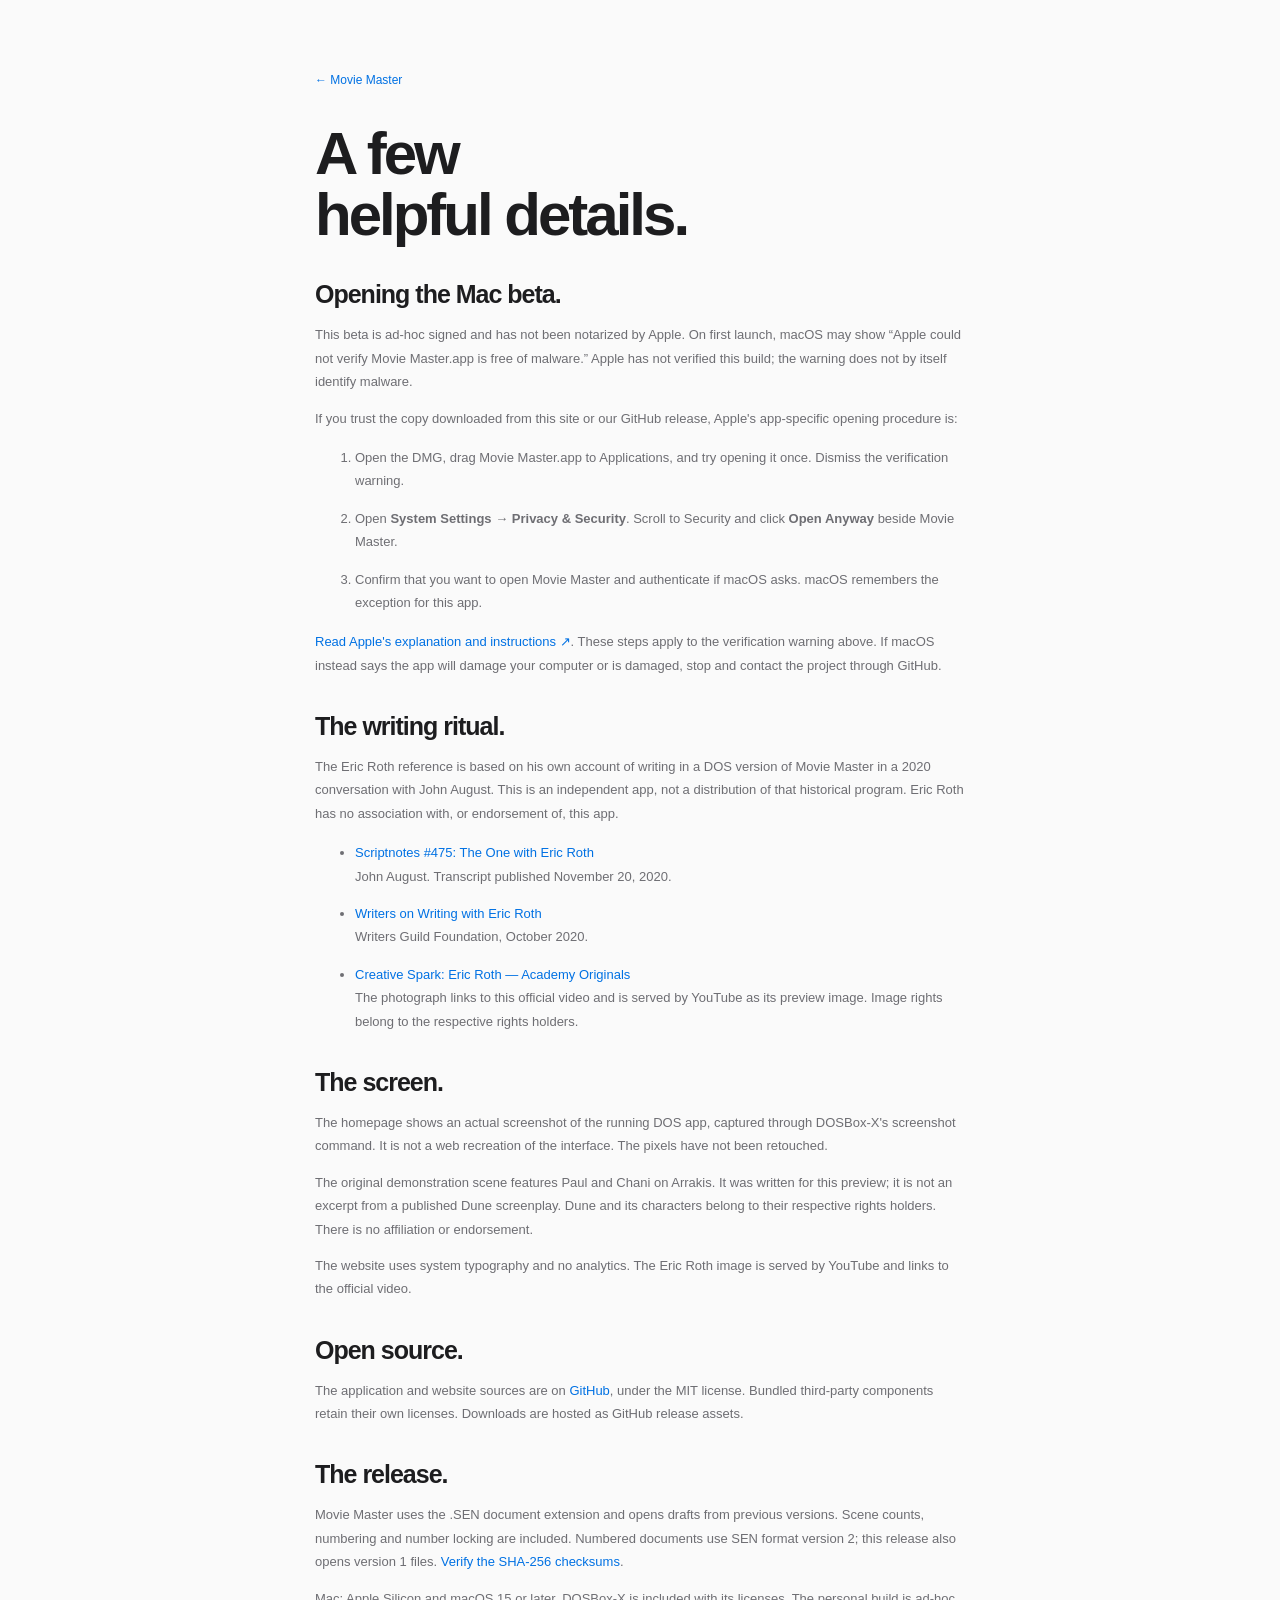
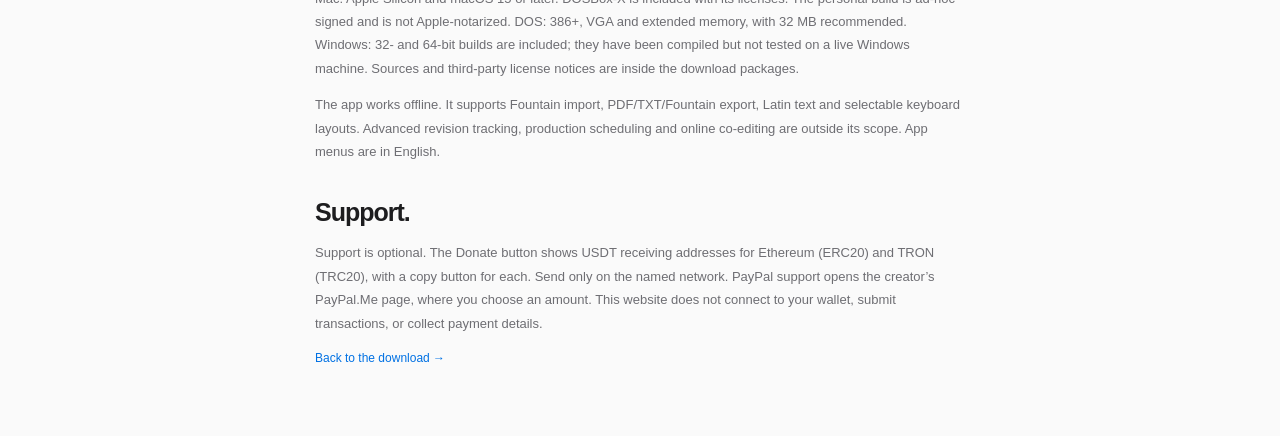
<file: credits.html>
<!doctype html>
<html lang="en">
<head><meta charset="utf-8"><meta name="viewport" content="width=device-width,initial-scale=1"><title>Movie Master — Mac Installation, Credits & Release Notes</title><meta name="description" content="Mac installation help, research sources, image credits and release notes for Movie Master."><link rel="canonical" href="https://www.moviemaster.app/credits.html"><link rel="icon" href="mark.svg" type="image/svg+xml"><link rel="stylesheet" href="style.css"></head>
<body><main class="credits"><a href="/">← Movie Master</a><h1>A few<br>helpful details.</h1>
<h2 id="mac-install">Opening the Mac beta.</h2><p>This beta is ad-hoc signed and has not been notarized by Apple. On first launch, macOS may show “Apple could not verify Movie Master.app is free of malware.” Apple has not verified this build; the warning does not by itself identify malware.</p><p>If you trust the copy downloaded from this site or our GitHub release, Apple's app-specific opening procedure is:</p><ol><li>Open the DMG, drag Movie Master.app to Applications, and try opening it once. Dismiss the verification warning.</li><li>Open <strong>System Settings → Privacy &amp; Security</strong>. Scroll to Security and click <strong>Open Anyway</strong> beside Movie Master.</li><li>Confirm that you want to open Movie Master and authenticate if macOS asks. macOS remembers the exception for this app.</li></ol><p><a href="https://support.apple.com/en-us/102445" target="_blank" rel="noopener noreferrer">Read Apple's explanation and instructions ↗</a>. These steps apply to the verification warning above. If macOS instead says the app will damage your computer or is damaged, stop and contact the project through GitHub.</p>
<h2>The writing ritual.</h2><p>The Eric Roth reference is based on his own account of writing in a DOS version of Movie Master in a 2020 conversation with John August. This is an independent app, not a distribution of that historical program. Eric Roth has no association with, or endorsement of, this app.</p><ul><li><a href="https://johnaugust.com/2020/scriptnotes-475-the-one-with-eric-roth-transcript" target="_blank" rel="noopener noreferrer">Scriptnotes #475: The One with Eric Roth</a><br>John August. Transcript published November 20, 2020.</li><li><a href="https://www.wgfoundation.org/blog/2020/10/16/watch-writers-on-writing-with-eric-roth" target="_blank" rel="noopener noreferrer">Writers on Writing with Eric Roth</a><br>Writers Guild Foundation, October 2020.</li><li><a href="https://www.youtube.com/watch?v=N3_QmiNs52o" target="_blank" rel="noopener noreferrer">Creative Spark: Eric Roth — Academy Originals</a><br>The photograph links to this official video and is served by YouTube as its preview image. Image rights belong to the respective rights holders.</li></ul>
<h2>The screen.</h2><p>The homepage shows an actual screenshot of the running DOS app, captured through DOSBox-X's screenshot command. It is not a web recreation of the interface. The pixels have not been retouched.</p><p>The original demonstration scene features Paul and Chani on Arrakis. It was written for this preview; it is not an excerpt from a published Dune screenplay. Dune and its characters belong to their respective rights holders. There is no affiliation or endorsement.</p><p>The website uses system typography and no analytics. The Eric Roth image is served by YouTube and links to the official video.</p>
<h2>Open source.</h2><p>The application and website sources are on <a href="https://github.com/Bubliska/movie-master" target="_blank" rel="noopener noreferrer">GitHub</a>, under the MIT license. Bundled third-party components retain their own licenses. Downloads are hosted as GitHub release assets.</p><h2>The release.</h2><p>Movie Master uses the .SEN document extension and opens drafts from previous versions. Scene counts, numbering and number locking are included. Numbered documents use SEN format version 2; this release also opens version 1 files. <a href="/api/download?platform=checksums">Verify the SHA-256 checksums</a>.</p><p>Mac: Apple Silicon and macOS 15 or later. DOSBox-X is included with its licenses. The personal build is ad-hoc signed and is not Apple-notarized. DOS: 386+, VGA and extended memory, with 32 MB recommended. Windows: 32- and 64-bit builds are included; they have been compiled but not tested on a live Windows machine. Sources and third-party license notices are inside the download packages.</p><p>The app works offline. It supports Fountain import, PDF/TXT/Fountain export, Latin text and selectable keyboard layouts. Advanced revision tracking, production scheduling and online co-editing are outside its scope. App menus are in English.</p>
<h2>Support.</h2><p>Support is optional. The Donate button shows USDT receiving addresses for Ethereum (ERC20) and TRON (TRC20), with a copy button for each. Send only on the named network. PayPal support opens the creator’s PayPal.Me page, where you choose an amount. This website does not connect to your wallet, submit transactions, or collect payment details.</p><a href="/#downloads">Back to the download →</a></main></body>
</html>
</file>
<file: style.css>
:root{--ink:#1d1d1f;--gray:#6e6e73;--line:#dedee1;--background:#fafafa;--sans:-apple-system,BlinkMacSystemFont,'Helvetica Neue',Arial,sans-serif}
*{box-sizing:border-box}
html{scroll-behavior:smooth;scroll-padding-top:28px}
body{margin:0;background:var(--background);color:var(--ink);font-family:var(--sans);-webkit-font-smoothing:antialiased}
a{color:inherit;text-decoration:none}button{font:inherit;color:inherit;cursor:pointer}button,a{touch-action:manipulation}
a:focus-visible,button:focus-visible{outline:2px solid #0071e3;outline-offset:6px}
.download-status a,dialog p a{color:#0066cc;text-decoration:underline;text-underline-offset:3px}
.shell{width:calc(100% - 96px);max-width:1120px;margin-inline:auto}
.skip{position:fixed;top:-70px;left:20px;padding:12px;background:var(--ink);color:#fff;z-index:100}.skip:focus{top:10px}
.nav{height:76px;display:flex;align-items:center;justify-content:space-between;border-bottom:1px solid #e9e9eb}
.brand{white-space:nowrap;flex-shrink:0;display:flex;flex-direction:column;gap:5px;font-size:25px;font-weight:600;letter-spacing:-1px;line-height:1}.brand small{font-size:8px;font-weight:500;letter-spacing:2.6px;color:var(--gray)}.brand-dot{margin-left:1px;color:#8e8e93}
.nav nav{white-space:nowrap;display:flex;align-items:center;gap:31px;font-size:12px}.nav nav>a:first-child{color:var(--gray)}.nav nav>a:hover{color:#0071e3}
.nav-donate{display:inline-flex;align-items:center;justify-content:center;gap:8px;min-height:44px;padding:10px 18px;border:1px solid var(--ink);border-radius:30px;background:var(--ink);color:#fff;font-size:12px;font-weight:500;box-shadow:0 3px 8px #00000012;transition:background .2s,box-shadow .2s,transform .2s}.nav-donate svg{flex-shrink:0}.nav-donate:hover{background:#3b3b3d;box-shadow:0 5px 12px #00000020;transform:translateY(-1px)}.nav-donate:active{transform:translateY(0)}
h1,h2,h3,p{margin-top:0}h1,h2,h3{font-weight:600}.eyebrow{font-size:10px;font-weight:600;letter-spacing:1.8px;color:#818186;margin:0 0 22px}
.hero{padding-top:83px}.hero-copy{text-align:center}h1{font-size:clamp(72px,8.35vw,118px);line-height:.985;letter-spacing:-.065em;margin:0 auto 26px;max-width:1000px}
.hero-subtitle{font-size:21px;line-height:1.45;letter-spacing:-.5px;color:var(--gray);margin-bottom:29px}
.download-actions{display:flex;justify-content:center;align-items:center;gap:26px;scroll-margin-top:80px}
.button{border:1px solid transparent;border-radius:40px;min-height:45px;padding:13px 23px;font-size:13px;font-weight:500;display:inline-flex;align-items:center;justify-content:center;gap:23px;transition:background .2s,transform .2s}
.button span{font-size:17px;line-height:1}.primary{background:var(--ink);color:white}.primary:hover{background:#3b3b3d;transform:translateY(-1px)}
.secondary{font-size:13px;color:#0071e3;letter-spacing:-.1px}.secondary span{margin-left:6px}.secondary:hover,.story-link:hover{text-decoration:underline;text-underline-offset:4px}
.compatibility{font-size:10px;color:#818186;margin:18px 0 0;letter-spacing:.05px}
.download-status{font-size:10px;color:#818186;margin:7px 0 0;min-height:15px}
.product-stage{margin-top:59px;max-width:1000px;padding-bottom:28px}
.app-capture{padding:12px;background:#000;border:1px solid #242426;border-radius:16px;overflow:hidden;box-shadow:0 35px 65px -33px #0007,0 7px 14px -7px #0006}
.app-capture img{width:100%;height:auto;display:block;image-rendering:pixelated}
.product-stage figcaption{text-align:center;color:#78787d;font-size:10px;line-height:1.6;margin:28px 0 0}.product-stage figcaption span{color:#9a9a9e;margin-left:5px}
.essentials{max-width:1000px;display:grid;grid-template-columns:repeat(3,1fr);gap:40px;padding:53px 0 62px;border-bottom:1px solid var(--line)}
.keyboard-layouts{grid-column:1/-1;font-size:12px;line-height:1.8;color:var(--gray);margin:0}.keyboard-layouts strong{font-weight:500;color:var(--ink);margin-right:8px}
.essentials h2{font-size:23px;letter-spacing:-.9px;line-height:1.15;margin-bottom:14px}.essentials p{font-size:12px;line-height:1.6;color:var(--gray);margin-bottom:0}
.idea{max-width:1000px;display:flex;align-items:center;gap:63px;padding:65px 0;border-bottom:1px solid var(--line)}
.roth-image{position:relative;width:270px;height:245px;flex-shrink:0;border-radius:7px;overflow:hidden;background:#e8e8ed;display:block}
.roth-image img{display:block;width:100%;height:100%;object-fit:cover;object-position:77% center;filter:grayscale(1);transition:transform .6s}.roth-image:hover img{transform:scale(1.025)}
.roth-image>span{position:absolute;right:15px;bottom:12px;color:white;font-size:22px}.idea-copy{max-width:500px}.idea .eyebrow{font-size:9px;margin-bottom:17px}
.idea h2{font-size:41px;line-height:1.04;letter-spacing:-1.9px;margin-bottom:19px}.idea-copy>p:not(.eyebrow){color:var(--gray);font-size:12px;line-height:1.7;margin-bottom:17px;max-width:435px}
.story-link{color:#0071e3;font-size:11px}.story-link span{margin-left:5px}
.feedback{max-width:1000px;display:grid;grid-template-columns:1fr 1.25fr;gap:70px;padding:65px 0;border-bottom:1px solid var(--line)}
.feedback h2{font-size:41px;line-height:1.05;letter-spacing:-1.9px;margin-bottom:20px}.feedback-intro>p:last-child{font-size:14px;line-height:1.7;color:var(--gray);max-width:280px}
.feedback-form{display:grid;gap:18px}.feedback-fields{display:grid;grid-template-columns:1fr 1fr;gap:16px}.feedback-form label,.creator-reply label{display:grid;gap:9px;font-size:12px;font-weight:500}
.feedback-form input,.feedback-form textarea,.creator-reply textarea{width:100%;min-width:0;border:1px solid #c8c8cc;border-radius:10px;background:white;color:var(--ink);padding:12px;font:inherit;font-size:14px;line-height:1.5}.feedback-form textarea,.creator-reply textarea{resize:vertical}.feedback-form input:focus-visible,.feedback-form textarea:focus-visible,.creator-reply textarea:focus-visible{outline:2px solid #0071e3;outline-offset:3px}
.feedback-note{font-size:11px;line-height:1.7;color:var(--gray);margin:0}.feedback-form>.button{justify-self:start}.feedback-form>.feedback-trap{position:absolute;width:1px;height:1px;overflow:hidden;clip-path:inset(50%)}.feedback-form[hidden]{display:none}.feedback-form button:disabled,.comment-actions button:disabled{opacity:.5;cursor:wait;transform:none}
#feedback-status{margin-top:24px}.feedback-list{list-style:none;padding:0;margin:25px 0 0}.feedback-comment{border-top:1px solid var(--line);padding:24px 0}.comment-heading{display:flex;align-items:baseline;justify-content:space-between;gap:12px;font-size:12px}.comment-heading time{font-size:10px;color:var(--gray);flex-shrink:0}.comment-message{font-size:13px;line-height:1.75;white-space:pre-wrap;overflow-wrap:anywhere;margin:13px 0 0}.comment-reply{border-left:2px solid var(--line);padding-left:18px;margin-top:20px}.comment-reply>strong{font-size:11px}.comment-reply .comment-message{margin-top:8px}.creator-button{display:flex;align-items:center;justify-content:center;width:28px;height:28px;margin:12px 0 0 auto;padding:0;border:0;border-radius:50%;background:transparent;color:#9a9a9e}.creator-button:hover{background:#eeeef0;color:var(--gray)}.creator-reply{display:grid;gap:12px;margin-top:20px}.comment-actions{display:flex;align-items:center;gap:18px;flex-wrap:wrap}.comment-actions .button{width:auto;margin:0}.comment-actions .footer-link{font-size:11px}#creator-dialog{max-width:650px}#creator-status{margin-top:18px}
.support{max-width:1000px;display:flex;align-items:center;justify-content:space-between;padding:64px 0 66px}.support .eyebrow{font-size:9px;margin-bottom:17px}
.support h2{font-size:37px;line-height:1.1;letter-spacing:-1.6px;margin-bottom:0}.support-action{text-align:center;margin-right:3px}.support-action p{font-size:11px;line-height:1.7;color:var(--gray);margin:0}
.footer{height:75px;border-top:1px solid #e4e4e7;display:flex;align-items:center;justify-content:space-between;gap:20px;font-size:9px;color:#8e8e93}.footer>div{display:flex;align-items:center;gap:22px}.footer a:hover,.footer-link:hover{color:var(--ink)}.footer-link{border:0;background:none;padding:0;font:inherit;color:inherit}
dialog{max-width:510px;width:calc(100% - 36px);border:1px solid #e4e4e7;border-radius:22px;background:#fafafa;padding:47px 36px 32px;color:var(--ink);max-height:85vh;overflow:auto}
dialog::backdrop{background:#0007;backdrop-filter:blur(8px)}dialog h2{font-size:37px;line-height:1.1;letter-spacing:-1.8px;margin-bottom:23px}dialog h3{font-size:15px;margin:23px 0 8px}dialog>p:not(.eyebrow){font-size:13px;line-height:1.7;color:var(--gray)}dialog .button{width:100%;margin-top:16px}dialog .eyebrow{font-size:9px;margin-bottom:20px}dialog .dialog-small{font-size:11px!important}.dialog-close{position:absolute;right:16px;top:10px;border:0;background:none;font-size:24px;color:#86868b;padding:4px 8px}.noscript{font-size:12px;padding-bottom:30px;color:var(--gray)}
.donation-method{border-top:1px solid var(--line);padding-top:20px;margin-top:23px}.donation-method h3{margin:0 0 12px;font-size:16px}.donation-method h3 span{font-size:11px;font-weight:400;color:var(--gray);margin-left:9px}.donation-method p{font-size:12px;line-height:1.6;margin:8px 0}.donation-method .wallet-address{font-family:ui-monospace,SFMono-Regular,Consolas,monospace;font-size:12px;overflow-wrap:anywhere;user-select:all}.network-note{color:var(--gray)}.copy-address{background:none;border:1px solid #c8c8cc;border-radius:20px;padding:8px 14px;font-size:11px}.copy-address:hover{background:#eeeef0}.donation-method .copy-status{font-size:10px;min-height:16px;color:var(--gray);margin-bottom:0}
.credits{max-width:700px;margin:70px auto;padding:0 25px}.credits h1{font-size:60px;line-height:1.02;letter-spacing:-3px;margin:35px 0}.credits h2{font-size:25px;letter-spacing:-1px;margin:35px 0 14px}.credits p,.credits li{font-size:13px;color:var(--gray);line-height:1.8}.credits li{margin-bottom:14px}.credits a{color:#0071e3}.credits>a{font-size:12px}
@media(min-width:1500px){.hero{padding-top:102px}}
@media(max-width:1000px){h1{font-size:94px}.product-stage{width:calc(100% - 60px)}.essentials,.idea,.support{width:calc(100% - 96px)}.idea{gap:40px}.roth-image{width:240px;height:240px}}
@media(max-width:700px){.shell{width:calc(100% - 42px)}.nav{height:67px}.brand{font-size:21px}.brand small{font-size:7px;letter-spacing:2px}.nav nav{gap:14px;font-size:10px}.nav a[href="#idea"]{display:none}.hero{padding-top:65px}.eyebrow{font-size:8px;letter-spacing:1.5px;margin-bottom:21px}h1{font-size:67px;letter-spacing:-4.2px;line-height:1.01;margin-bottom:24px}.hero-subtitle{font-size:16px;letter-spacing:-.4px;max-width:260px;margin:0 auto 25px}.download-actions{gap:20px}.button{font-size:11px;min-height:42px;padding:12px 17px;gap:13px}.secondary{font-size:11px}.compatibility{font-size:9px;margin-top:19px}.download-status{font-size:9px;margin-top:7px}.product-stage{width:calc(100% - 28px);margin-top:46px;padding-bottom:12px}.app-capture{padding:7px;border-radius:10px;box-shadow:0 25px 36px -25px #0008}.product-stage figcaption{font-size:9px;margin-top:22px}.product-stage figcaption span{display:block;margin:4px 0 0;font-size:8px}.essentials{width:calc(100% - 50px);display:flex;flex-direction:column;gap:26px;padding:39px 0 43px}.essentials>div{display:flex;align-items:flex-start;gap:22px}.essentials h2{font-size:20px;letter-spacing:-.6px;line-height:1.13;width:45%;flex-shrink:0;margin:0}.essentials p{font-size:11px;line-height:1.7;padding-top:1px}.essentials p br{display:none}.idea{width:calc(100% - 50px);gap:25px;padding:42px 0;align-items:flex-start}.roth-image{width:105px;height:143px;border-radius:5px;margin-top:28px;align-self:center}.roth-image img{object-position:78% center}.roth-image>span{font-size:18px;bottom:8px;right:8px}.idea .eyebrow{font-size:7px;letter-spacing:1px;margin-bottom:13px}.idea h2{font-size:29px;letter-spacing:-1.4px;margin-bottom:14px}.idea-copy>p:not(.eyebrow){font-size:11px;line-height:1.7;margin-bottom:12px}.story-link{font-size:9px}.support{width:calc(100% - 50px);padding:41px 0 43px;gap:20px}.support .eyebrow{font-size:7px;letter-spacing:1px;margin-bottom:13px}.support h2{font-size:25px;letter-spacing:-1px}.support-action{flex-shrink:0;margin:0}.support-action p{font-size:7px;max-width:105px;line-height:1.5;margin-top:9px}.footer{height:auto;min-height:96px;flex-wrap:wrap;gap:15px;font-size:8px;padding:20px 0}.footer>div{order:3;width:100%;gap:20px}.footer>span:last-child{margin-left:auto}dialog{border-radius:17px;padding:43px 25px 26px}dialog h2{font-size:33px}.credits{margin-top:35px}.credits h1{font-size:46px;letter-spacing:-2px}.credits p,.credits li{font-size:12px}}
@media(max-width:360px){.brand{font-size:18px}.shell{width:calc(100% - 32px)}h1{font-size:61px;letter-spacing:-4px}.hero-subtitle{font-size:15px}.nav nav{gap:8px;font-size:9px}.download-actions{gap:15px}.secondary{font-size:10px}.essentials{gap:14px}.essentials h2{font-size:14px}.idea{gap:18px}.roth-image{width:85px}.idea h2{font-size:26px}.support h2{font-size:22px}}
@media(max-width:700px){.feedback{grid-template-columns:1fr;gap:26px;padding:42px 0}.feedback h2{font-size:33px;letter-spacing:-1.4px}.feedback-intro>p:last-child{max-width:400px;font-size:13px}.feedback-fields{grid-template-columns:1fr}.feedback-form input,.feedback-form textarea,.creator-reply textarea{font-size:16px}.feedback-form .button{min-height:44px}.comment-heading{flex-wrap:wrap}}
@media(prefers-reduced-motion:reduce){html{scroll-behavior:auto}*,*::before,*::after{transition:none!important;animation:none!important}}
</file>
